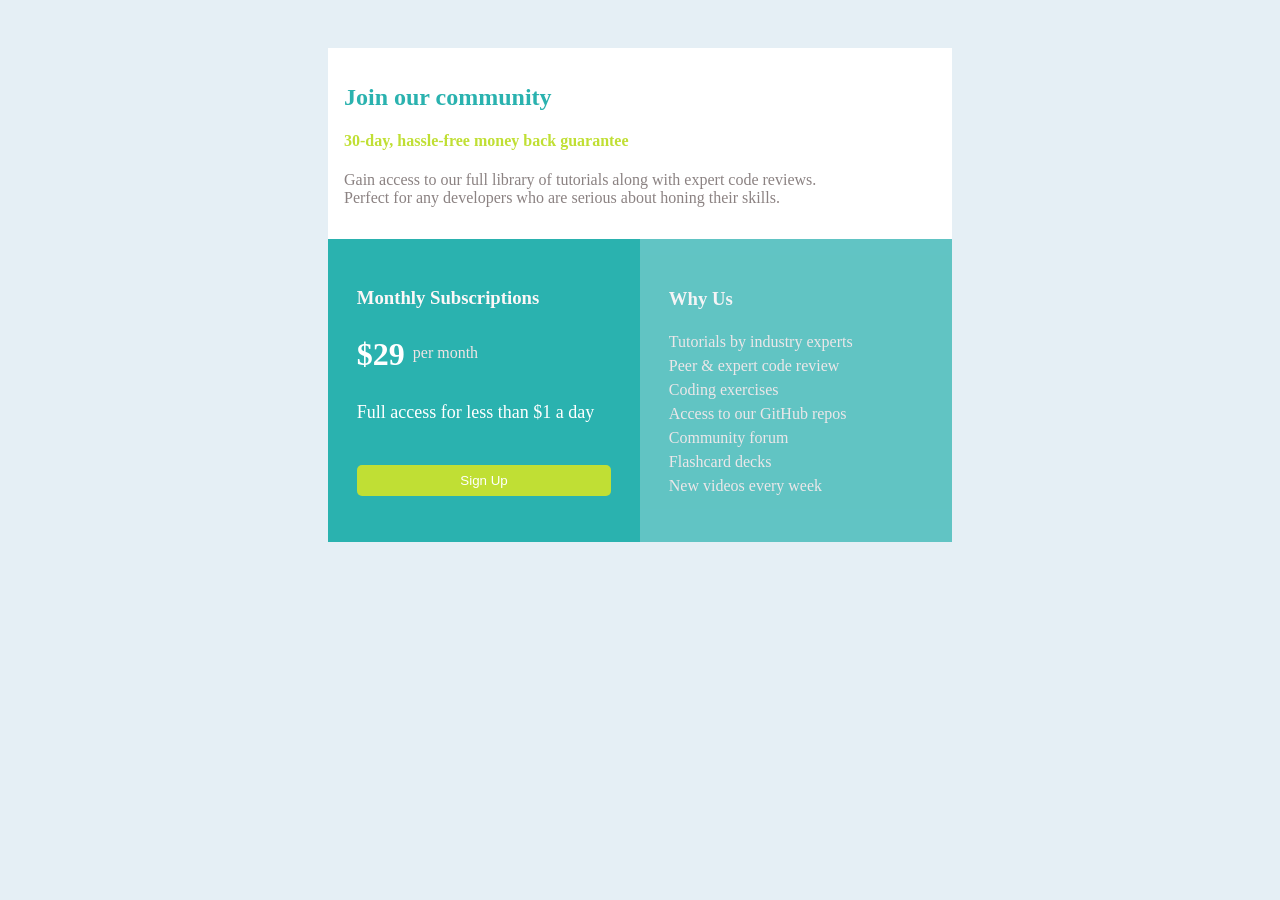
<file: index.html>
<!DOCTYPE html>
<html lang="en">
<head>
    <meta charset="UTF-8">
    <meta http-equiv="X-UA-Compatible" content="IE=edge">
    <meta name="viewport" content="width=device-width, initial-scale=1.0">
    <title>Price grid</title>
    <link rel="stylesheet" href="price.css">
</head>
<body>
    
    <div class="container">

        <div class="box1">
            <h2 class="first1">Join our community</h2>
            <h4 class="first2">30-day, hassle-free money back guarantee</h4>
            <p class="first3">Gain access to our full library of tutorials along with expert code reviews. <br>Perfect for any developers who are serious about honing their skills.</p>
        </div>

        <div class="container1">

    <div class="box2">
                <h3 class="second1">Monthly Subscriptions</h3>
                <div class="amnt">
                    <h1 class="am">$29</h1>
                    <p class="amt">per month</p>
                </div>
                <p class="acc">Full access for less than $1 a day</p>
                <button class="btn">Sign Up</button>
        </div>

    <div class="box3">
            <h3 class="second1"> Why Us</h3>
            <p class="third1">Tutorials by industry experts <br> Peer & expert code review <br> Coding exercises <br> Access to our GitHub repos <br> Community forum <br> Flashcard decks <br> New videos every week</p>
        </div>

    </div>

  

    </div>
                

            

        

    
</body>
</html>
</file>
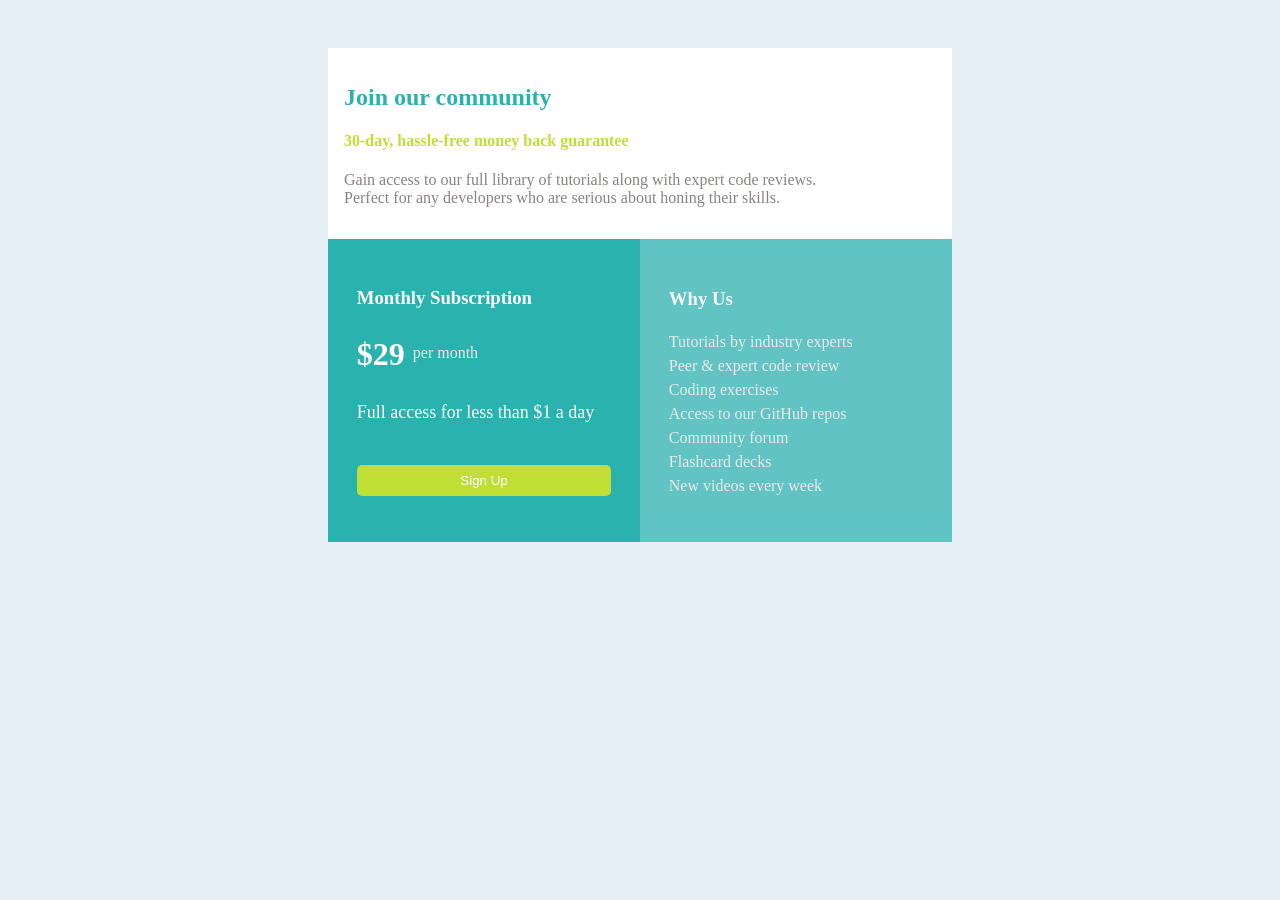
<file: .vscode/price.html>
<!DOCTYPE html>
<html lang="en">
<head>
    <meta charset="UTF-8">
    <meta http-equiv="X-UA-Compatible" content="IE=edge">
    <meta name="viewport" content="width=device-width, initial-scale=1.0">
    <title>Price grid</title>
    <link rel="stylesheet" href="price.css">
</head>
<body>
    
    <div class="container">

        <div class="box1">
            <h2 class="first1">Join our community</h2>
            <h4 class="first2">30-day, hassle-free money back guarantee</h4>
            <p class="first3">Gain access to our full library of tutorials along with expert code reviews. <br>Perfect for any developers who are serious about honing their skills.</p>
        </div>

        <div class="container1">

    <div class="box2">
                <h3 class="second1">Monthly Subscription</h3>
                <div class="amnt">
                    <h1 class="am">$29</h1>
                    <p class="amt">per month</p>
                </div>
                <p class="acc">Full access for less than $1 a day</p>
                <button class="btn">Sign Up</button>
        </div>

    <div class="box3">
            <h3 class="second1"> Why Us</h3>
            <p class="third1">Tutorials by industry experts <br> Peer & expert code review <br> Coding exercises <br> Access to our GitHub repos <br> Community forum <br> Flashcard decks <br> New videos every week</p>
        </div>

    </div>

  

    </div>
                

            

        

    
</body>
</html>
</file>
<file: price.css>
body{background-color:hsl(204, 43%, 93%) ;
    
}
.container{
    display: grid;
    grid-template-columns: 50% ;
    justify-content: center;
    align-items: center;
    padding: 0.5rem;
    
}

.container1{display: grid;
    grid-template-columns:50% 50% ;
   
}

.box1{background-color: white;
    margin-top: 2rem;
    padding: 1rem;
   
}
.first1{color:hsl(179, 62%, 43%) ;
    
}
.first2{color:hsl(71, 73%, 54%) ;

}
.first3{color: rgb(139, 130, 130);

}
.box2{background-color: hsl(179, 62%, 43%);
    padding: 1.8rem;
  
}

.box3{background-color:hsl(179, 62%, 43%);
    opacity: 0.7;
    padding: 1.8rem;
    line-height: 1.5rem;
    color: rgb(240, 228, 228);
    
}
.second1{color:rgb(252, 247, 247) ;

}
.amnt{display: flex;
    gap: 0.5rem;
    margin-top: 0.5rem;

}
.amt{font-size: 1rem;
    margin-bottom: 1rem;
    color: rgb(240, 228, 228);

}
.am{margin-top: 0.5rem;
    font-size: 2rem;
    color: white;

}
.acc{
    color: white;
    margin-top: 0.5rem;
    font-size: large;
}
.btn{
    background-color:hsl(71, 73%, 54%) ;
    color: white;
    border-style: none;
    width: 100%;
    padding: 0.5rem;
    border-radius: 5px;
    margin-top: 1.5rem;}

    .btn:hover{background-color: rgb(127, 199, 127);
        color: black;
    }
    @media only screen and (max-width:700px){

        .container{
            display: block;
            grid-template-rows: 30% 70%;
            justify-content: center;
        }
        .container1{
            display: block;
        }
        }
</file>
<file: .vscode/price.css>
body{background-color:hsl(204, 43%, 93%) ;
    
}
.container{
    display: grid;
    grid-template-columns: 50% ;
    justify-content: center;
    align-items: center;
    padding: 0.5rem;
    
}

.container1{display: grid;
    grid-template-columns:50% 50% ;
   
}

.box1{background-color: white;
    margin-top: 2rem;
    padding: 1rem;
   
}
.first1{color:hsl(179, 62%, 43%) ;
    
}
.first2{color:hsl(71, 73%, 54%) ;

}
.first3{color: rgb(139, 130, 130);

}
.box2{background-color: hsl(179, 62%, 43%);
    padding: 1.8rem;
  
    

}
.box3{background-color:hsl(179, 62%, 43%);
    opacity: 0.7;
    padding: 1.8rem;
    line-height: 1.5rem;
    color: rgb(240, 228, 228);
    
}
.second1{color:rgb(252, 247, 247) ;

}
.amnt{display: flex;
    gap: 0.5rem;
    margin-top: 0.5rem;

}
.amt{font-size: 1rem;
    margin-bottom: 1rem;
    color: rgb(240, 228, 228);

}
.am{margin-top: 0.5rem;
    font-size: 2rem;
    color: white;

}
.acc{
    color: white;
    margin-top: 0.5rem;
    font-size: large;
}
.btn{
    background-color:hsl(71, 73%, 54%) ;
    color: white;
    border-style: none;
    width: 100%;
    padding: 0.5rem;
    border-radius: 5px;
    margin-top: 1.5rem;}

    .btn:hover{background-color: rgb(127, 199, 127);
        color: black;
    }
    @media only screen and (max-width:700px){

        .container{
            display: block;
            grid-template-rows: 30% 70%;
            justify-content: center;
        }
        .container1{
            display: block;
        }
        }
</file>
